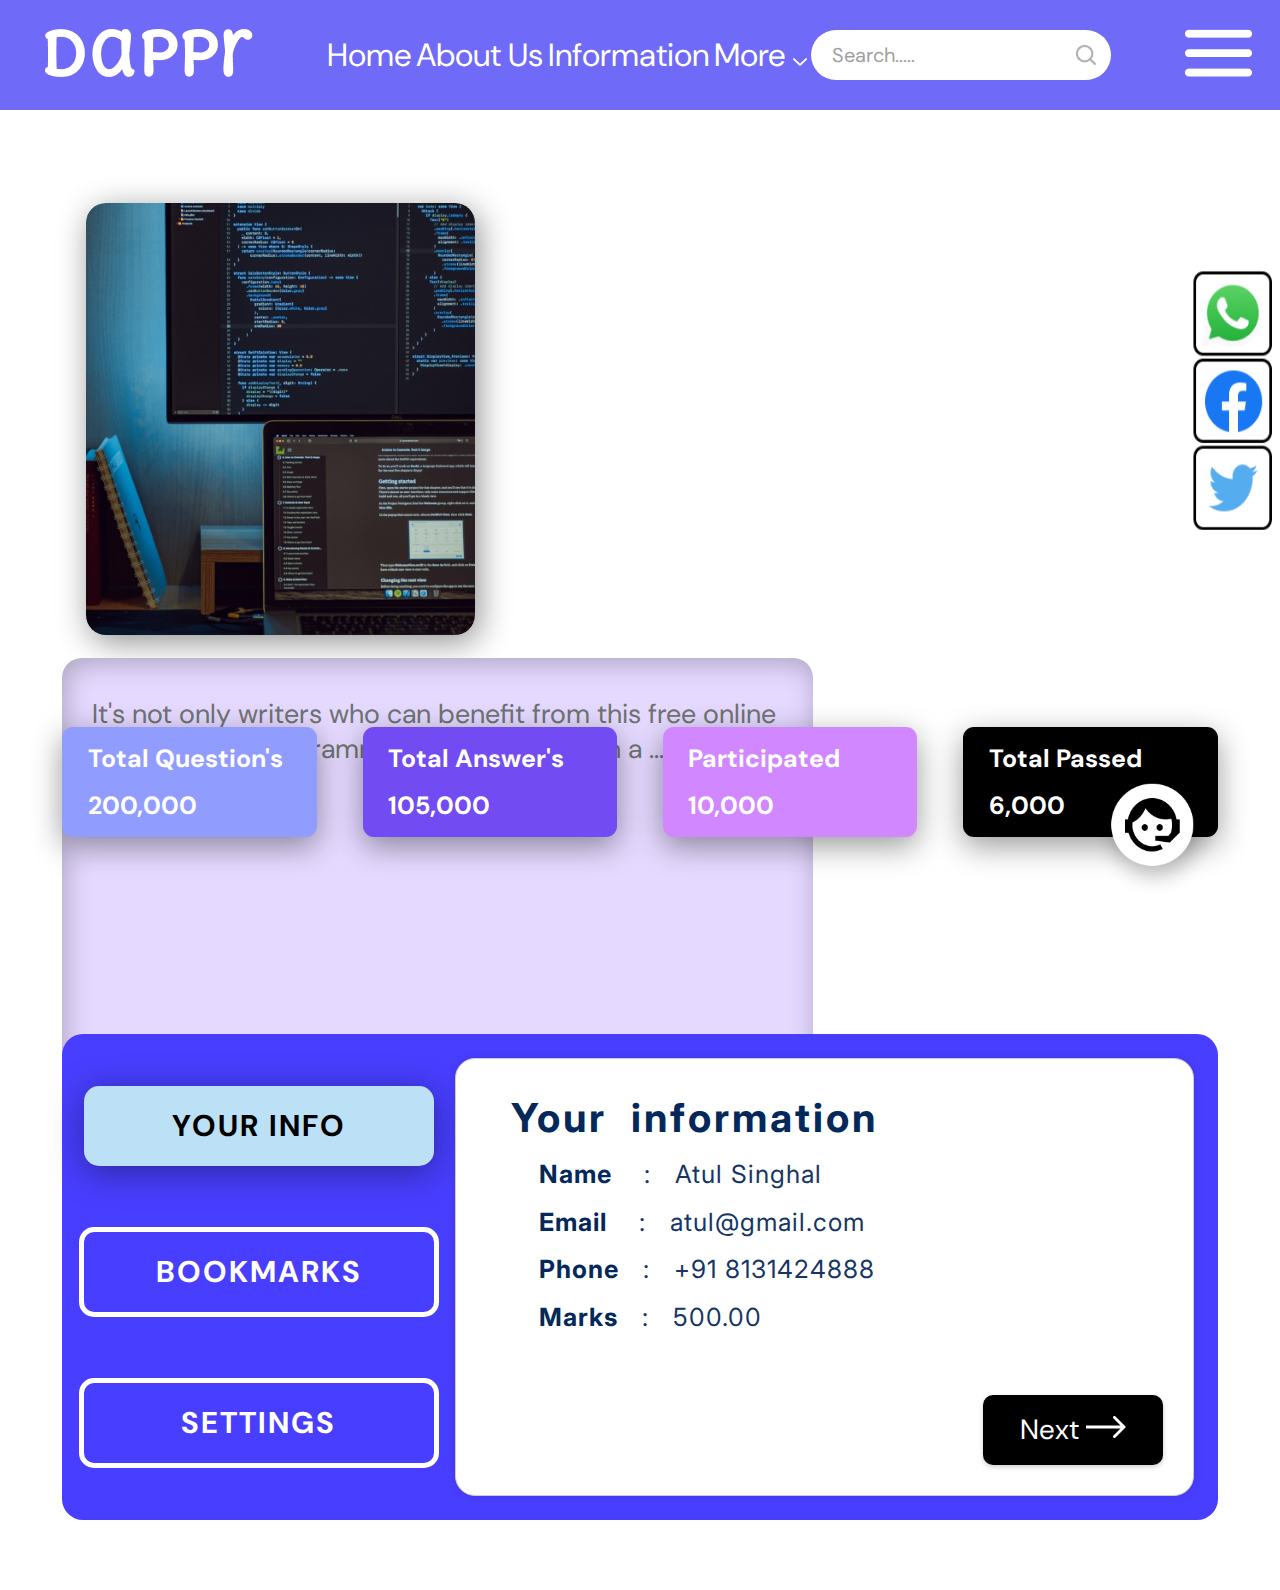
<file: index.html>
<!DOCTYPE html>
<html lang="en">
<head>
    <meta charset="UTF-8">
    <meta name="viewport" content="width=device-width, initial-scale=1.0">
    <title>Micro Project - 2</title>
    <link rel="stylesheet" href="./style.css">
</head>
<body>
    <!---------- Header Section ---------->
    <header class="navbar">
        <div class="logo">
            <img src="Images/dappr.png" alt="Logo">
        </div>
        <div class="navtext">
            <a href="#">Home</a>
            <a href="#">About Us</a>
            <a href="#">Information</a>
            <a href="#">More <img src="Images/Down.png" alt=""></a>
            <a href="#" id="searchBox"><span class="search">Search.....</span><img src="Images/Search.png" alt="Search" id="magnify" align="right"></a>
        </div>
        <div class="more">
            <img src="Images/Vector.png" alt="More">
        </div>
    </header>

    <!---------- Middle Section ---------->
    <div class="wholeBox">
        <div class="firstBox">
            <img src="Images/Group 1.png" alt="Group1" id="Group1">
            <div class="rightBox">
                <p>It's not only writers who can benefit from this free online tool. If you're programmer who's working on a .....</p>
            </div>
        </div>

        <!-----: Second Box :----->
        <div class="secondBox">
            <div class="counting1">
                <span class="line">Total Question's</span>
                <span class="line">200,000</span>
            </div>
            <div class="counting2">
                <span class="line">Total Answer's</span>
                <span class="line">105,000</span>
                </div>
            <div class="counting3">
                <span class="line">Participated</span>
                <span class="line">10,000</span>
            </div>
            <div class="counting4">
                <span class="line">Total Passed</span>
                <span class="line">6,000</span>
            </div>
        </div>

        <!-----: Third Box :----->
        <div class="thirdBox">
            <div class="box1">
                <div class="innerBox" id="innerBox1">YOUR INFO</div>
                <div class="innerBox">BOOKMARKS</div>
                <div class="innerBox" id="innerBox3">SETTINGS</div>
            </div>
            <div class="box2">
                <h1>Your &nbsp;information</h1>
                <p class="heading"><span id="bolder">Name</span> &nbsp;&nbsp;&nbsp;:&nbsp;&nbsp; Atul Singhal</p>
                <p class="heading"><span id="bolder">Email</span> &nbsp;&nbsp;&nbsp;:&nbsp;&nbsp; atul@gmail.com</p>
                <p class="heading"><span id="bolder">Phone</span> &nbsp;&nbsp;:&nbsp;&nbsp; +91 8131424888</p>
                <p class="heading"><span id="bolder">Marks</span> &nbsp;&nbsp;:&nbsp;&nbsp; 500.00</p>
                <button class="corner-button">Next <img src="Images/Arrow 1.png" alt=""></button>
            </div>
        </div>
    </div>

    <!---------- Sticky Part ---------->
    <div class="socialBar">
        <img src="Images/Frame 2.png" alt="" id="stickyFrame">
    </div>
     
    <!---------- Assistant Section ---------->
    <img src="Images/Group 2.png" alt="Assistant" id="assist">
</body>
</html>
</file>
<file: style.css>
@import url('https://fonts.googleapis.com/css2?family=DM+Sans:ital,opsz,wght@0,9..40,100..1000;1,9..40,100..1000&family=Inter:wght@100..900&display=swap');
@import url('https://fonts.googleapis.com/css2?family=DM+Sans:ital,opsz,wght@0,9..40,100..1000;1,9..40,100..1000&family=Inter:wght@100..900&display=swap');

* {
    margin: 0;
    padding: 0;
    font-family: "DM Sans", sans-serif;
}


/* ----------: Header Secton :---------- */
.navbar {
    height: 110px;
    width: 94.3%;
    background-color: rgba(43.55%,41.71%,97%,1);
    color: white;
    padding-left: 45px; 
    padding-right: 45px; 
    display: flex;
    flex-wrap: wrap;
    align-items: center;
    justify-content: space-between;
    position: fixed;
    z-index: 1000;
}
.navtext {
    width: 65%;
    display: flex;
    align-items: center;
    justify-content: space-between;
}
.navtext a {
    font-size: 32px;
    color: white;
    text-decoration: none;
}
#searchBox {
    height: 50px;
    width: 300px;
    border-radius: 63px;
    background-color: white;
}
.search {
    margin-left: 7%;
    font-size: 20px;
    color: rgba(159, 159, 159, 1);
}
#magnify {
    height: 20px;
    width: 20px;
    margin-top: 15px;
    margin-right: 5%;
}


/* -----: Middle Section :----- */
.wholeBox {
    position: relative;
    top: 130px;
    width: 94%;
    height: 1460px;
    display: flex;
    align-items: center;
    justify-content: space-between;
    flex-direction: column;
    margin-left: 3%;
}

.firstBox, .secondBox, .thirdBox {
    height: 450px;
    width: 96%;
    display: flex;
    align-items: center;
    justify-content: space-between;
    flex-wrap: wrap;
}

/* ----------: First Box :---------- */
.firstBox {
    margin-top: 50px;
    margin-bottom: 10px;
}
#Group1 {
    margin-top: 2%;
    margin-left: 2%;
    margin-bottom: 2%;
    height: 96%;
    background-size: cover;
    border-radius: 20px;
    box-shadow: 4px 7px 32px 0px rgba(0, 0, 0, 0.44);
}
.rightBox {
    height: 96%;
    width: 65%;
    margin-right: 2%;
    border-radius: 20px;
    background-color: rgba(89.75%,85%,100%,1);
    box-shadow: 3px 5px 27px 0px rgba(0, 0, 0, 0.25) inset;
}
.rightBox p {
    margin-left: 4%;
    margin-top: 5%;
    margin-right: 4%;
    font-size: 27px;
    color: rgba(111, 115, 115, 1);
}

/* ----------: Second Box :---------- */
.secondBox {
    height: 140px;
    margin-top: 80px;
}
.counting1, .counting2, .counting3, .counting4 {
    width: 22%;
    height: 110px;
    border-radius: 11px;
    box-shadow: 0px 9px 31px 0px rgba(0, 0, 0, 0.4);
    color: white;
    display: flex;
    justify-content: space-evenly;
    flex-direction: column;
    text-wrap: wrap;
}
.counting1 {
    background-color: rgba(57%,61.3%,100%,1);
}
.counting2 {
    background-color: rgba(44.75%,29.45%,95%,1);
}
.counting3 {
    background-color: rgba(81.98%,53%,100%,1);
}
.counting4 {
    background-color: rgba(0%,0%,0%,1);
}
.line {
    font-size: 25px;
    margin-left: 10%;
    font-weight: 700;
}

/* ----------: Third Box :---------- */
.thirdBox {
    margin-top: 190px;
    margin-bottom: 70px;
    background-color: rgba(72, 62, 255, 1);
    border-radius: 21px;
    height: 550px;
    display: flex;
    align-items: center;
    justify-content: space-between;
}
.box1 {
    position: relative;
    margin-left: 2%;
    width: 30%;
    height: 90%;
    border-radius: 20px;
    display: flex;
    align-items: center;
    justify-content: space-between;
    flex-direction: column;
    /* border: 1px solid black; */
}
.innerBox {
    height: 80px;
    width: 350px;
    border: 5px solid white;
    border-radius: 15px;
    background-color: transparent;
    display: flex;
    align-items: center;
    justify-content: center;
    font-size: 30px;
    font-weight: 700;
    letter-spacing: 2px;
    color: white;
}
#innerBox1 {
    background-color: rgba(188, 224, 246, 1);
    color: black;
    margin-top: 8%;
    border: none;
    box-shadow: 0px 6px 35px 0px rgba(0, 0, 0, 0.39);

}
#innerBox3 {
    margin-bottom: 8%;
}
.box2 {
    position: relative;
    width: 64%;
    height: 90%;
    background-color: white;
    border: 1px solid #ccc;
    box-shadow: 0 0 10px rgba(0, 0, 0, 0.1);
    padding: 20px;
    box-sizing: border-box;
    border-radius: 20px;
    margin-right: 2%;
    font-family: "Inter", sans-serif;
}
.corner-button {
    position: absolute;
    bottom: 30px;
    right: 30px;
    padding: 10px 20px;
    border: none;
    background-color: black;
    color: white;
    border-radius: 10px;
    cursor: pointer;
    box-shadow: 0 2px 5px rgba(0, 0, 0, 0.2);
    height: 70px;
    width: 180px;
    font-size: 28px;
}
.corner-button:hover {
    background-color: #0056b3;
}
h1 {
    margin-top: 2%;
    margin-left: 5%;
    font-size: 40px;
    font-weight: 700;
    letter-spacing: 3px;
    font-family: "Inter", sans-serif;
    color: rgba(4, 40, 90, 1);
}
.heading {
    margin-left: 9%;
    margin-top: 2.5%;
    font-size: 25px;
    letter-spacing: 1px;
    font-family: "Inter", sans-serif;
    color: rgba(20, 53, 101, 1);
}
#bolder {
    font-weight: 700;
    font-family: "Inter", sans-serif;
    color: rgba(4, 40, 90, 1);
}


/* ----------: Sticky Frame :---------- */
.socialBar {
    height: 1480px;
    width: 100%;
    position: absolute;
    top: 100px;
    display: flex;
    justify-content: flex-end;
}
#stickyFrame {
    position: sticky;
    top: 5px;
    height: 430px;
    width: 100px;
}


/* ----------: Assistant Section :---------- */
#assist {
    position: fixed;
    bottom: 0;
    right: 60px;
    height: 130px;
    width: 130px;
}
</file>
